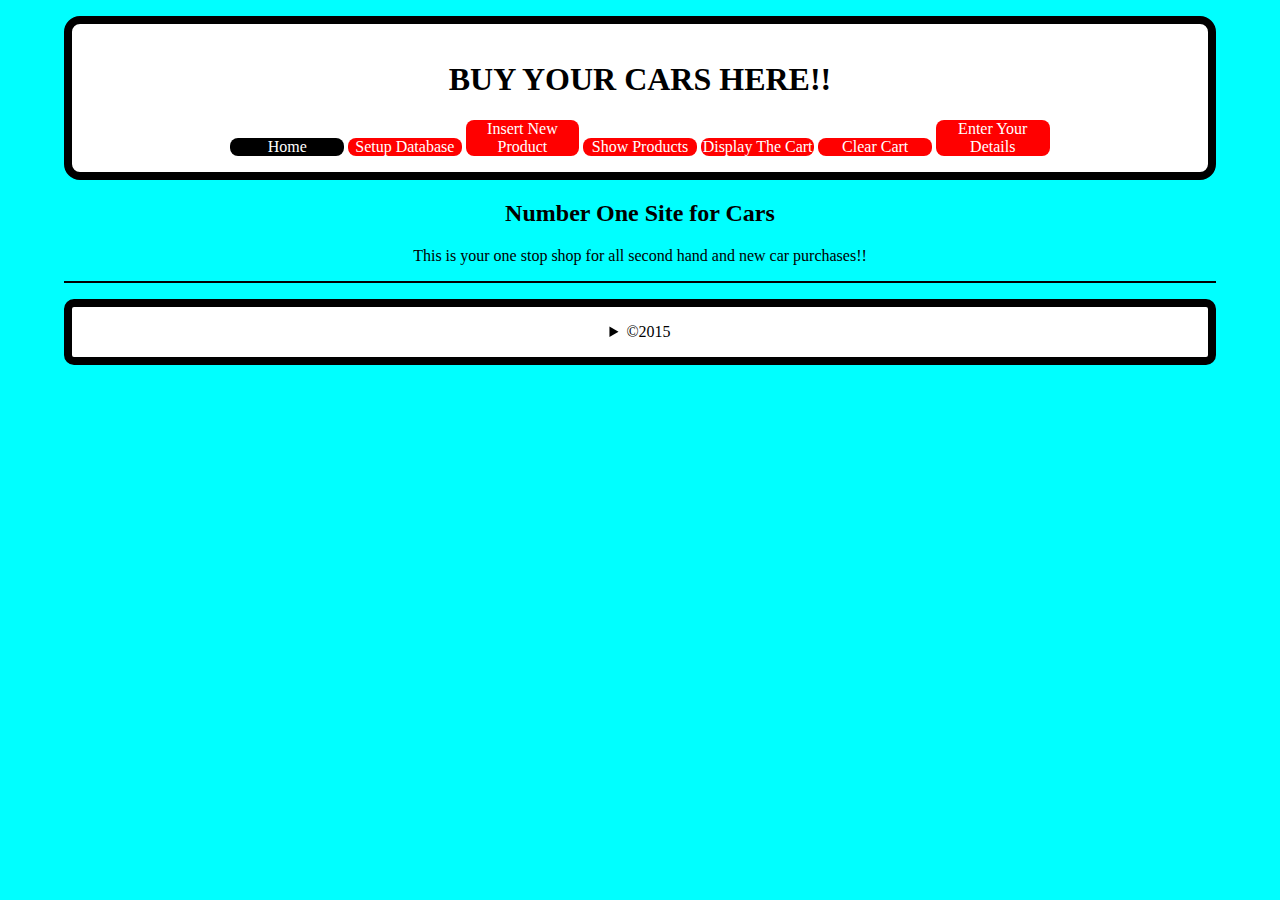
<file: LoJak Website/COMPANY/index.html>
<!DOCTYPE html>
<!-- Online Store  HTML -->
<!-- Author: (sean holland) -->
<html>
	<head>
	    <meta charset = "utf-8">
		<title>OnlineCarStore</title>
		
		<link rel = "stylesheet" type = "text/css" href = "StyleSheet.css">
		
	</head>
	
		<body>
		
			<header>
			
				<h1>BUY YOUR CARS HERE!!</h1>
			
				<nav>
				
					<a id = "current" href="Homepage.html">Home</a>
					<a href="setupDB.php" class="header">Setup Database</a>
					<a href="insert.html">Insert New Product</a>
					<a href="ShowProducts.php" class="header">Show Products</a>
					<a href="displaycart.php">Display The Cart</a>
					<a href="clearTheCart.php" class="header">Clear Cart</a>
					<a href="insertUserDetails.html">Enter Your Details</a>
					
				</nav>

			</header>
				
				<main>
						
						<h2>Number One Site for Cars</h2>
						
						<p>
						
								This is your one stop shop for all second hand and new car purchases!!
						
						</p>
			
				</main>
			
			<hr>
		
				<footer>
					<details>
						<summary>&copy;2015</summary>
						
							<p>
							By Sean Holland. All rights reserved
							</p>
							
							<p>
							All content is copyright protected.
							</p>
							
					</details>
				</footer>
		
		</body>
	
</html>
</file>
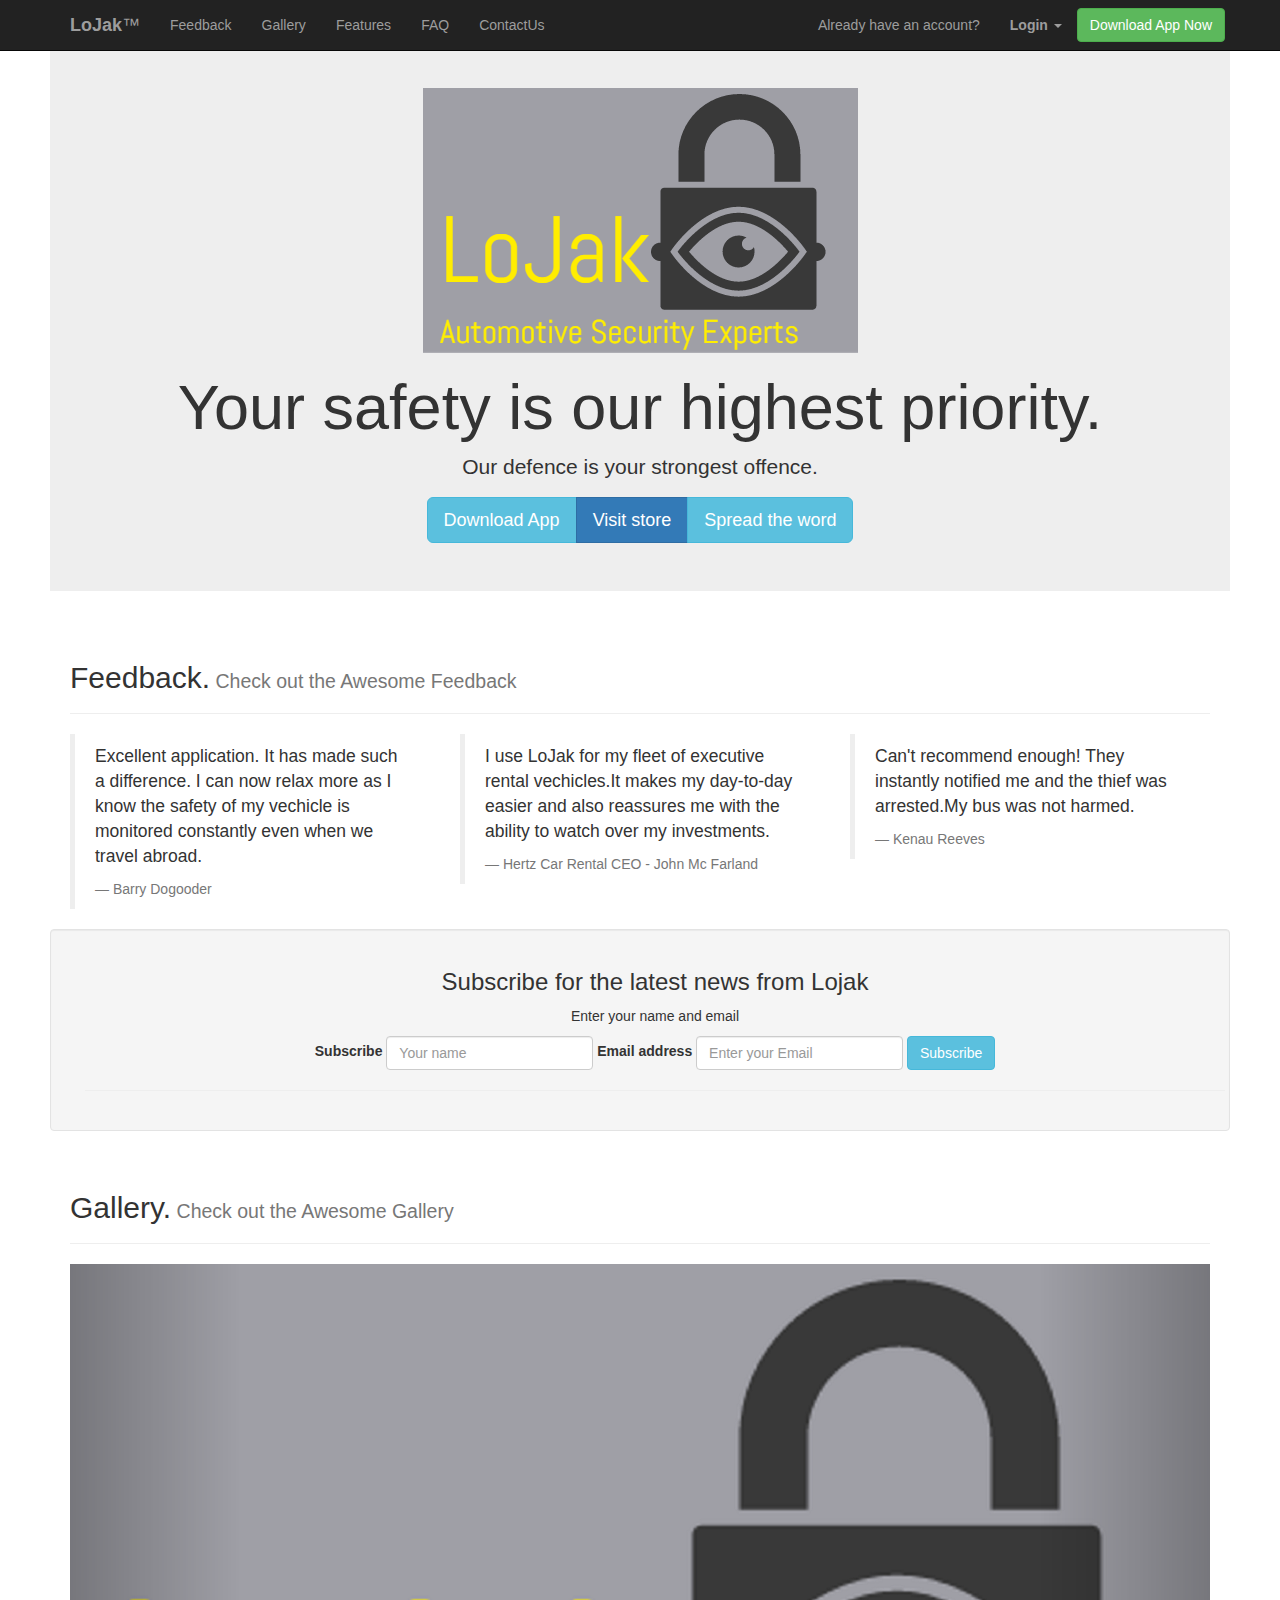
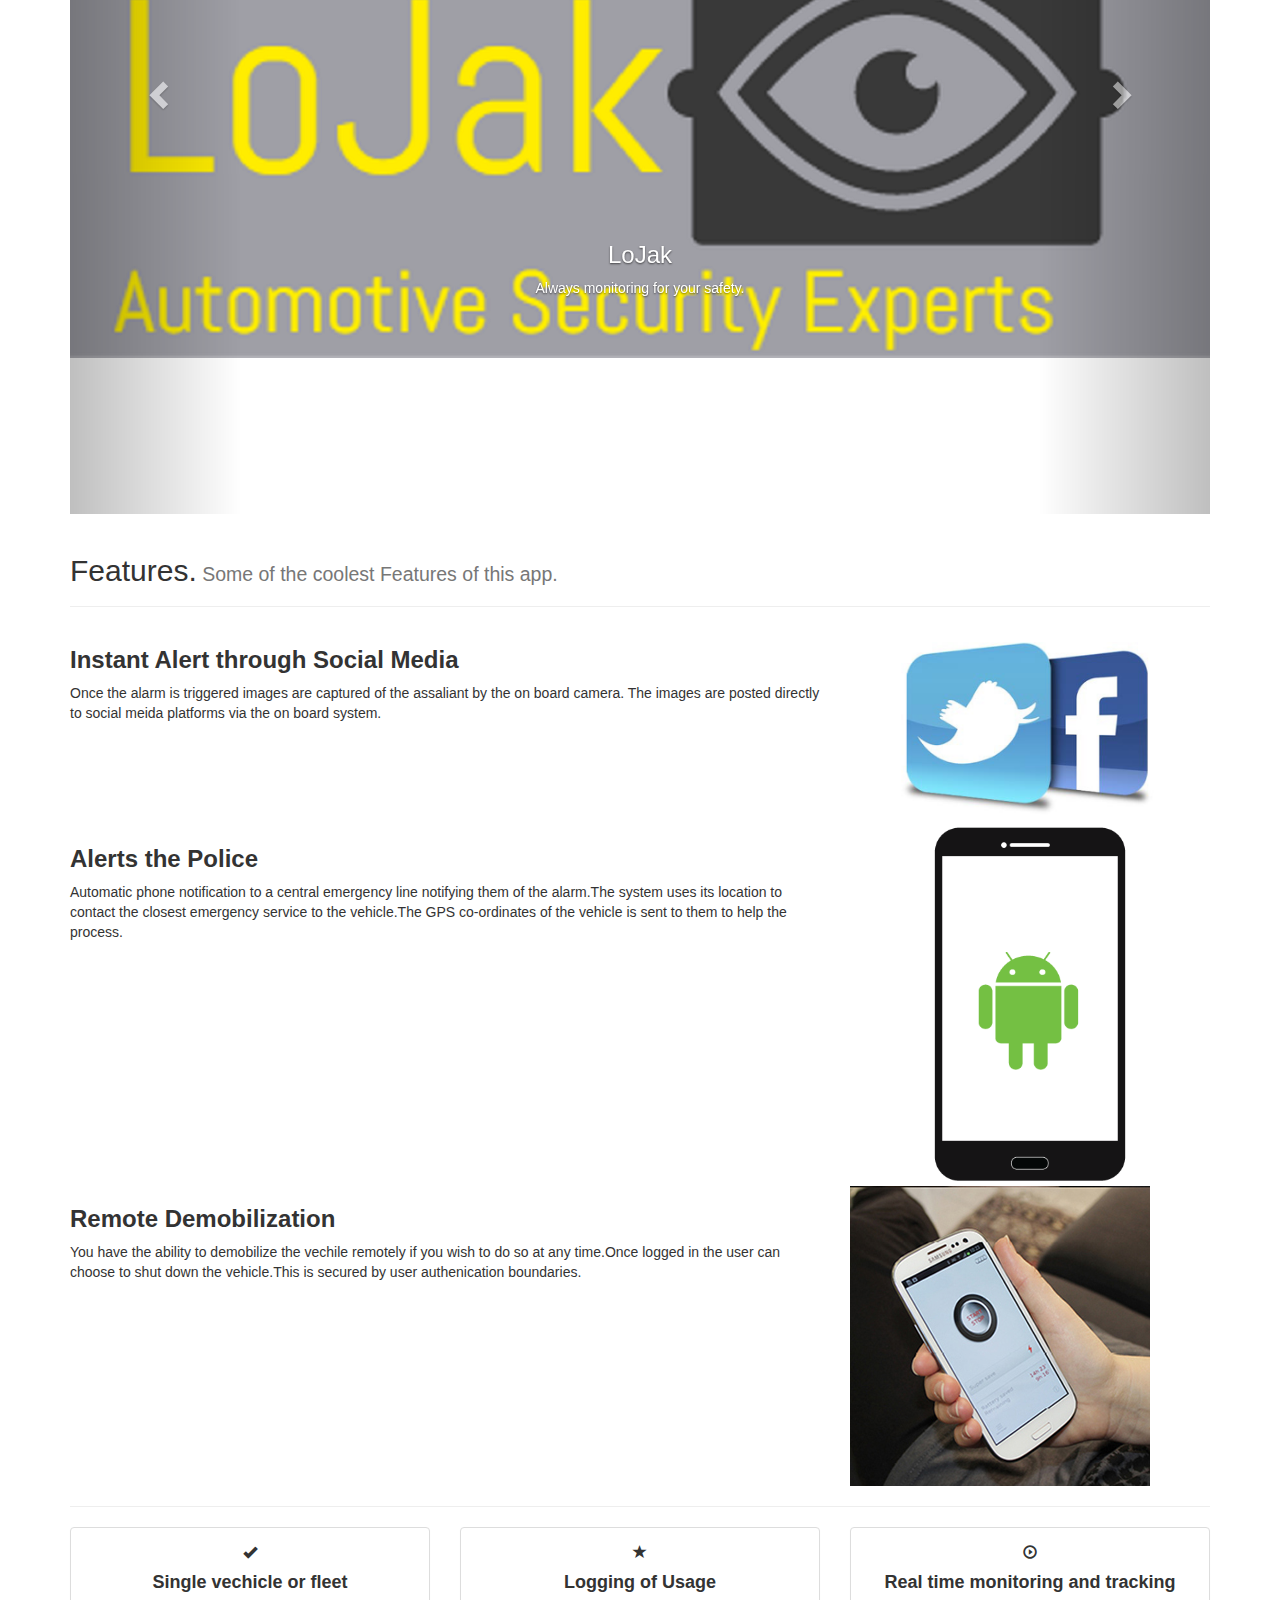
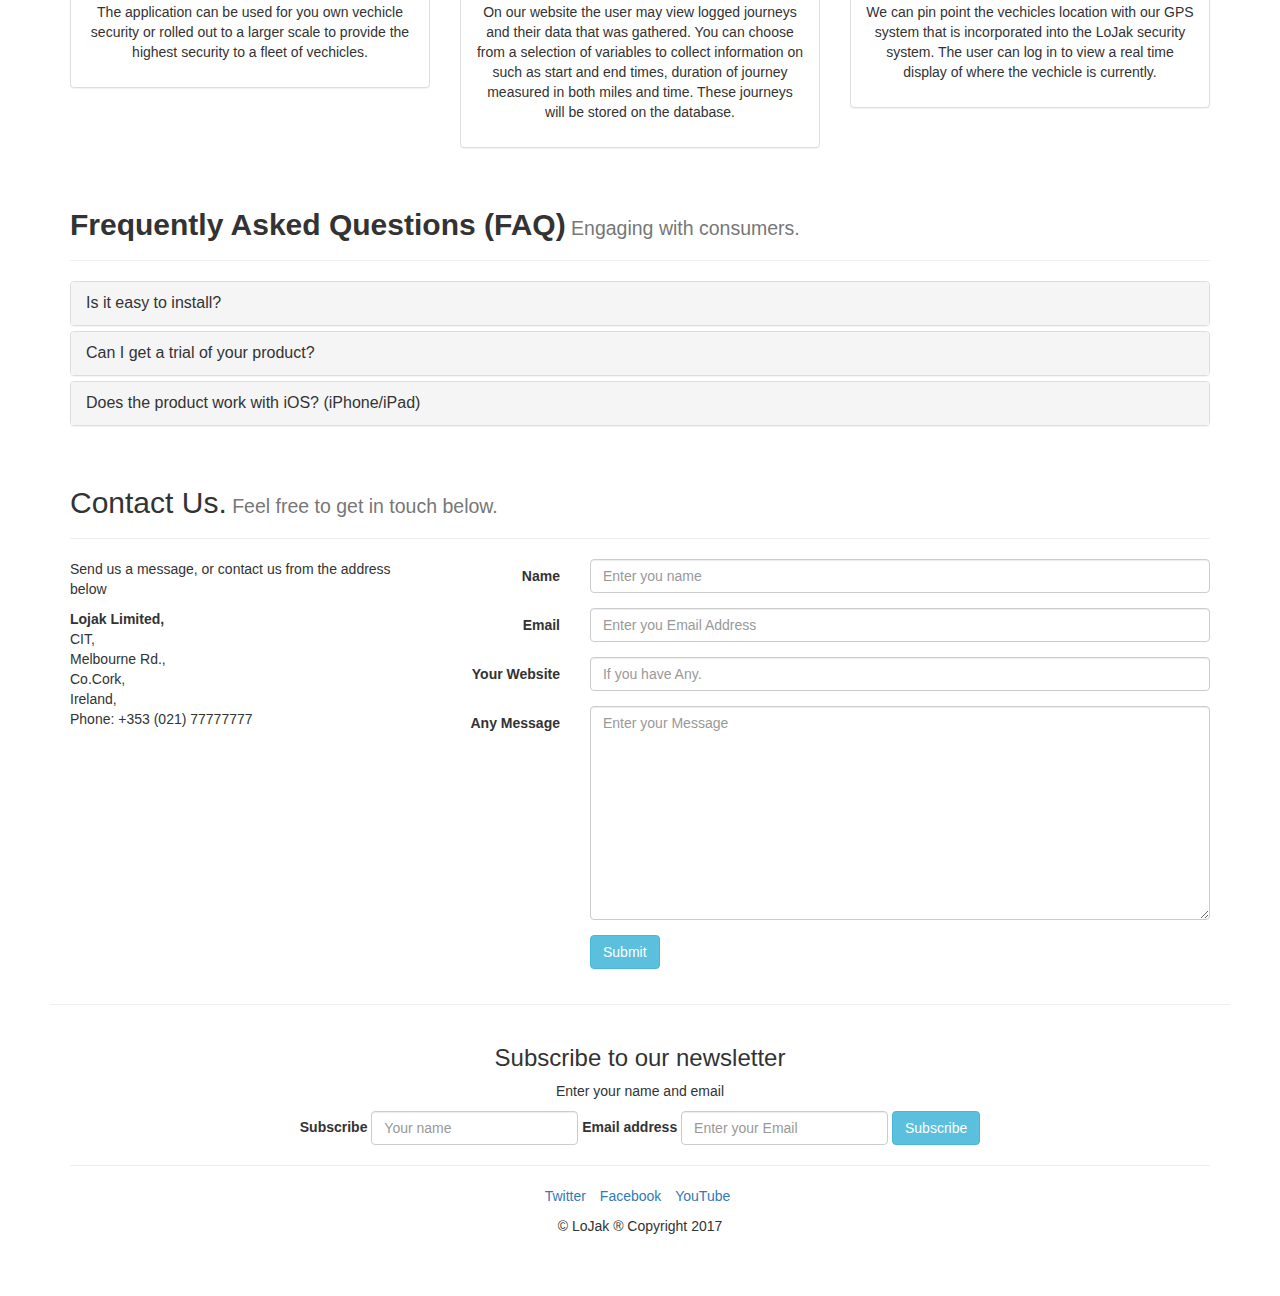
<file: LoJak Website/Lojak Automotive Security.html>
<!DOCTYPE html>
<html lang="en">

<head>
	<meta charset="utf-8">
	<link rel="LoJak icon" href="IconTitleBar.ico" />
	<title>LoJak : Automotive Security Experts </title>
	<meta name="description" content="LoJak">
	
  <link rel="stylesheet" href="https://maxcdn.bootstrapcdn.com/bootstrap/3.3.7/css/bootstrap.min.css">

   <link rel="stylesheet" href="LoJak_stylesheet.css">
	
</head>

	<style>body{
		padding-top: 40px;
	}
	</style>

<body>

	 <body data-spy="scroll" data-target="#my-navbar">

  <!-- Navbar -->
  	<nav class="navbar navbar default navbar-inverse navbar-fixed-top" id="my-navbar">
  		<div class="container">
  			<div class="navbar-header">
  				<button type="button" class="navbar-toggle" data-toggle="collapse" data-target="#navbar-collapse">
  					<span class="icon-bar"></span>
  					<span class="icon-bar"></span>
  					<span class="icon-bar"></span>
  					<span class="icon-bar"></span>
  				</button>

  				<a href="" class="navbar-brand"><b>LoJak</b>&#153;</a>
  			</div><!-- Navbar Header-->
  			<div class="collapse navbar-collapse" id="navbar-collapse">
  				
  			<a href="https://play.google.com/store/apps?hl=en" class="btn btn-success navbar-btn navbar-right">Download App Now</a>
  				<ul class="nav navbar-nav">
  					<li><a href="#feedback">Feedback</a> 
  					<li><a href="#gallery">Gallery</a> 
  					<li><a href="#features">Features</a> 
  					<li><a href="#faq">FAQ</a> 
  					<li><a href="#contact">ContactUs</a> 
  				</ul>
          <ul class="nav navbar-nav navbar-right">
        <li><p class="navbar-text">Already have an account?</p></li>
        <li class="dropdown">
          <a href="#" class="dropdown-toggle" data-toggle="dropdown"><b>Login</b> <span class="caret"></span></a>
      <ul id="login-dp" class="dropdown-menu">
        <li>
           <div class="row">
              <div class="col-md-12">
                Login via
                <div class="social-buttons">
                  <a href="#" class="btn btn-fb"><i class="fa fa-facebook"></i> Facebook</a>
                  <a href="#" class="btn btn-tw"><i class="fa fa-twitter"></i> Twitter</a>
                </div>
                                or
                 <form class="form" role="form" method="post" action="login" accept-charset="UTF-8" id="login-nav">
                    <div class="form-group">
                       <label class="sr-only" for="exampleInputEmail2">Email address</label>
                       <input type="email" class="form-control" id="exampleInputEmail2" placeholder="Email address" required>
                    </div>
                    <div class="form-group">
                       <label class="sr-only" for="exampleInputPassword2">Password</label>
                       <input type="password" class="form-control" id="exampleInputPassword2" placeholder="Password" required>
                                             <div class="help-block text-right"><a href="">Forgot the password ?</a></div>
                    </div>
                    <div class="form-group">
                       <button type="submit" class="btn btn-primary btn-block">Sign in</button>
                    </div>
                    <div class="checkbox">
                       <label>
                       <input type="checkbox"> keep me logged-in
                       </label>
                    </div>

                 </form>
              </div>
              <div class="bottom text-center">
                New here ? <a href="#"><b>Join Us</b></a>
              </div>
           </div>
        </li>
      </ul>
        </li>
      </ul>
    </div>
  			</div>
  		</div><!-- End Container-->
  	</nav><!-- End navbar -->

  	<!-- jumbotron-->

  	<div class="jumbotron">
  		<div class="container text-center">
  			<img src="LoJak-logo -header.png" alt="LoJak logo header">
  			<h1>Your safety is our highest priority.</h1>
  			<p>Our defence is your strongest offence.</p>

  			<div class="btn-group">
  				<a href="https://play.google.com/store/apps?hl=en" class="btn btn-lg btn-info">Download App</a>
  				<a href="https://play.google.com/store/apps?hl=en" class="btn btn-lg btn-primary">Visit store</a>
  				<a href="https://play.google.com/store/apps?hl=en" class="btn btn-lg btn-info">Spread the word</a>
  			</div>
  		</div><!-- End container -->
  	</div><!-- End jumbotron-->

  	<!-- Feedback-->
  	<div class="container">
  		<section>
  			<div class="page-header" id="feedback">
  				<h2>Feedback.<small> Check out the Awesome Feedback</small></h2>
  			</div>

  			<div class="row">
  				<div class="col-md-4">
  					<blockquote>
  						<p>Excellent application. It has made such a difference. I can now relax more as I know the safety of my vechicle is monitored constantly even when we travel abroad.</p>
  						<footer>Barry Dogooder</footer>
  					</blockquote>
  				</div>
  				<div class="col-md-4">
  					<blockquote>
  						<p>I use LoJak for my fleet of executive rental vechicles.It makes my day-to-day easier and also reassures me with the ability to watch over my investments.</p>
  						<footer>Hertz Car Rental CEO - John Mc Farland</footer>
  					</blockquote>
  				</div>
  				<div class="col-md-4">
  					<blockquote>
  						<p>Can't recommend enough! They instantly notified me and the thief was arrested.My bus was not harmed.</p>
  						<footer>Kenau Reeves</footer>
  					</blockquote>
  				</div>
  			</div><!-- End row -->
  		</section>
  	</div><!--End Container-->

<!-- call to action -->
	<section>
		<div class="well">
			<div class="container text-center">
				<h3>Subscribe for the latest news from Lojak</h3>
				<p>Enter your name and email</p>

				<form action="" class="form-inline">
					<div class="form-group">
						<label for="subscription">Subscribe</label>
						<input type="text" class="form-control" id="subscription" placeholder="Your name">
					</div>
					<div class="form-group">
						<label for="email">Email address</label>
						<input type="text" class="form-control" id="email" placeholder="Enter your Email">
					</div>
					<button type="submit" class="btn btn-info">Subscribe</button>
					<hr>
				</form>


			</div><!-- end Container-->

		</div><!-- end well-->
	</section><!-- Call to action -->

<!-- Gallery -->
	<div class="container">
		<section>
			<div class="page-header" id="gallery">
  				<h2>Gallery.<small> Check out the Awesome Gallery</small></h2>
  			</div>

  			<div class="carousel slide" id="screenshot-carousel" data-ride="carousel" style=" width: auto; height: 850px; !important;">
  				<ol class="carousel-indicators">
  					<li data-target="#screenshot-carousel" data-slide-to="0" class="active"></li>
  					<li data-target="#screenshot-carousel" data-slide-to="1"></li>
  					<li data-target="#screenshot-carousel" data-slide-to="2"></li>
  					<li data-target="#screenshot-carousel" data-slide-to="3"></li>
  				</ol>
  				<div class="carousel-inner">
  					<div class="item active">
  						<img class="carouselImage" src="LoJak-logo-rescaled.png" alt="LoJak logo">
  						<div class="carousel-caption">
  							<h3>LoJak</h3>
  							<p>Always monitoring for your safety.</p>
  						</div>
  					</div>
  					<div class="item">
  						<img class="carouselImage" src="automotive-tech-rescale.png" alt="Hi-Tech automotive security">
  						<div class="carousel-caption">
  							<h3>Automotive security experts</h3>
  							<p>Cutting edge automotive security defence.</p>
  						</div>
  					</div>
  					<div class="item">
  						<img class="carouselImage" src="thief.png" alt="Protection against theft">
  						<div class="carousel-caption">
  							<h3>Protection Against Theft</h3>
  							<p>24 Hour Monitoring</p>
  						</div>
  					</div>
  					<div class="item">
  						<img class="carouselImage" src="bulbs.jpg" alt="Alerts Emergency Operator">
  						<div class="carousel-caption">
  							<h3>Alerts Emergency Service</h3>
  							<p>Alerts emergency servies to the location as soon as the alarm is triggered.</p>
  						</div>
  					</div>

  				</div><!-- End Carousel inner -->
  				<a href="#screenshot-carousel" class="left carousel-control" data-slide="prev">
  					<span class="glyphicon glyphicon-chevron-left"></span>
  				</a>
  				<a href="#screenshot-carousel" class="right carousel-control" data-slide="next">
  					<span class="glyphicon glyphicon-chevron-right"></span>
  				</a>
  			</div><!-- End Carousel -->

		</section>
	</div>

<!-- features -->
	<div class="container">
		<section>
			<div class="page-header" id="features">
  				<h2>Features.<small> Some of the coolest Features of this app.</small></h2>
  			</div><!-- End Page Header -->

  			<div class="row">
  				<div class="col-sm-8">
  					<h3><b>Instant Alert through Social Media</b></h3>
  					<p>Once the alarm is triggered images are captured of the assaliant by the on board camera. The images are posted directly to social meida platforms via the on board system.</p>
  				</div>
  				<div class="col-sm-4">
  					<img src="social.png" class="img-responsive" alt="Social Media Image">
  				</div>
  			</div><!-- End row -->
  			<div class="row">
  				<div class="col-sm-8">
  					<h3><b>Alerts the Police</b></h3>
  					<p>Automatic phone notification to a central emergency line notifying them of the alarm.The system uses its location to contact the closest emergency service to the vehicle.The GPS co-ordinates of the vehicle is sent to them to help the process. </p>
  				</div>
  				<div class="col-sm-4">
  					<img src="android-phone.png" class="img-responsive" alt="Android Phone">
  				</div>
  			</div>
  			<div class="row">
  				<div class="col-sm-8">
  					<h3><b>Remote Demobilization</b></h3>
  					<p>You have the ability to demobilize the vechile remotely if you wish to do so at any time.Once logged in the user can choose to shut down the vehicle.This is secured by user authenication boundaries.</p>
  				</div>
  				<div class="col-sm-4">
  					<img src="stop-car.jpg" class="img-responsive" alt="Remote Shutdown Of Vechicle">
  				</div>
  			</div>

  			<hr>

  			<div class="row">
  				<div class="col-sm-4">
  					<div class="panel panel-default text-center">
  						<div class="panel-body">
  							<span class="glyphicon glyphicon-ok"></span>
  							<h4><b>Single vechicle or fleet</b></h4>
  							<p>The application can be used for you own vechicle security or rolled out to a larger scale to provide the highest security to a fleet of vechicles.</p>
  						</div>
  					</div>
  				</div>

  				<div class="col-sm-4">
  					<div class="panel panel-default text-center">
  						<div class="panel-body">
  							<span class="glyphicon glyphicon-star"></span>
  							<h4><b>Logging of Usage</b></h4>
  							<p>On our website the user may view logged journeys and their data that was gathered. You can choose from a selection of variables to collect information on such as start and end times, duration of journey measured in both miles and time. These journeys will be stored on the database. </p>
  						</div>
  					</div>
  				</div>

  				<div class="col-sm-4">
  					<div class="panel panel-default text-center">
  						<div class="panel-body">
  							<span class="glyphicon glyphicon-play-circle"></span>
  							<h4><b>Real time monitoring and tracking</b></h4>
  							<p>We can pin point the vechicles location with our GPS system that is incorporated into the LoJak security system. The user can log in to view a real time display of where the vechicle is currently.</p>
  						</div>
  					</div>
  				</div>
  			</div><!-- end row -->

		</section>
	</div><!-- End Container -->

<!-- Faq -->

    <div class="container">
      <section>
        <div class="page-header" id="faq">
          <h2><b>Frequently Asked Questions (FAQ)</b><small> Engaging with consumers.</small></h2>
        </div><!-- End Page Header -->

        <div class="panel-group" id="accordion">
          <div class="panel panel-default">
            <div class="panel-heading">
              <div class="panel-title">
                <a href="#collapse-1" data-toggle="collapse" data-parent="#accordion">
                  Is it easy to install?
                </a>
              </div><!-- End panel title -->
              <div id="collapse-1" class="panel-collapse collapse">
                <div class="panel-body">
                  Yes! We have both litature and videos to help walk you through step by step to make the installation as easy as possible. We also have a support line for any questions.
                </div>
              </div><!-- End Panel collapse -->
            </div>
          </div>

          <div class="panel panel-default">
            <div class="panel-heading">
              <div class="panel-title">
                <a href="#collapse-2" data-toggle="collapse" data-parent="#accordion">
                  Can I get a trial of your product?
                </a>
              </div><!-- End panel title -->
              <div id="collapse-2" class="panel-collapse collapse">
                <div class="panel-body">
                  Yes! We offer a 30 day trial of the product with a no uqestions asked return policy if you are unsatisfied nad wish to return the product.
                </div>
              </div><!-- End Panel collapse -->
            </div>
          </div>

          <div class="panel panel-default">
            <div class="panel-heading">
              <div class="panel-title">
                <a href="#collapse-3" data-toggle="collapse" data-parent="#accordion">
                 Does the product work with iOS? (iPhone/iPad)
                </a>
              </div><!-- End panel title -->
              <div id="collapse-3" class="panel-collapse collapse">
                <div class="panel-body">
                  No. At the moment our product is only on the Android platform. We will be branching out to iOS in the near future. Please feel free to sign up to our newsletter to be notified as soon as this happens.
                </div>
              </div><!-- End Panel collapse -->
            </div>
          </div>
        </div><!-- End panel group -->

      </section>
    </div><!-- End container -->


<!-- Contact -->

  <div class="container">
    <section>
      <div class="page-header" id="contact">
          <h2>Contact Us.<small> Feel free to get in touch below.</small></h2>
        </div><!-- End Page Header -->

        <div class="row">
          <div class="col-lg-4">
            <p>Send us a message, or contact us from the address below</p>


            <address>
              <strong>Lojak Limited,</strong></br>
              CIT,</br>
              Melbourne Rd.,</br>
              Co.Cork,</br>
              Ireland,</br>
              Phone: +353 (021) 77777777
            </address>
          </div>
          
          <div class="col-lg-8">
            <form action="" class="form-horizontal">
              <div class="form-group">
                <label for="user-name" class="col-lg-2 control-label">Name</label>
                <div class="col-lg-10">
                  <input type="text" class="form-control" id="user-name" placeholder="Enter you name">
                </div>
              </div><!-- End form group -->

              <div class="form-group">
                <label for="user-email" class="col-lg-2 control-label">Email</label>
                <div class="col-lg-10">
                  <input type="text" class="form-control" id="user-email" placeholder="Enter you Email Address">
                </div>
              </div><!-- End form group -->

              <div class="form-group">
                <label for="user-url" class="col-lg-2 control-label">Your Website</label>
                <div class="col-lg-10">
                  <input type="text" class="form-control" id="user-email" placeholder="If you have Any.">
                </div>
              </div><!-- End form group -->

              <div class="form-group">
                <label for="user-message" class="col-lg-2 control-label">Any Message</label>
                <div class="col-lg-10">
                  <textarea name="user-message" id="user-message" class="form-control" 
                  cols="20" rows="10" placeholder="Enter your Message"></textarea>
                </div>
              </div><!-- End form group -->

              <div class="form-group">
                <div class="col-lg-10 col-lg-offset-2">
                  <button type="submit" class="btn btn-info">Submit</button>
                </div>
              </div>

             

            </form>
          </div>
        </div><!-- End the row -->

    </section>
  </div>

 

<!-- Footer -->

    <footer>
      <hr>
        <div class="container text-center">
        <h3>Subscribe to our newsletter</h3>
        <p>Enter your name and email</p>

        <form action="" class="form-inline">
          <div class="form-group">
            <label for="subscription">Subscribe</label>
            <input type="text" class="form-control" id="subscription" placeholder="Your name">
          </div>
          <div class="form-group">
            <label for="email">Email address</label>
            <input type="text" class="form-control" id="email" placeholder="Enter your Email">
          </div>
          <button type="submit" class="btn btn-info">Subscribe</button>
          
        </form>

        <hr>
        <ul class="list-inline">
          <li><a href="http://www.twitter.com/">Twitter</a></li>
          <li><a href="http://www.facebook.com/">Facebook</a></li>
          <li><a href="http://www.youtube.com/">YouTube</a></li>
        </ul>

        <p>&copy; LoJak &#174;  Copyright  2017</p>

      </div><!-- end Container-->
      

    </footer>
	<script src= "http://code.jquery.com/jquery-3.1.1.min.js"></script>
	<!-- Latest compiled and minified JavaScript -->
<script src="https://maxcdn.bootstrapcdn.com/bootstrap/3.3.7/js/bootstrap.min.js"></script>

  
</body>	
</html>
</file>
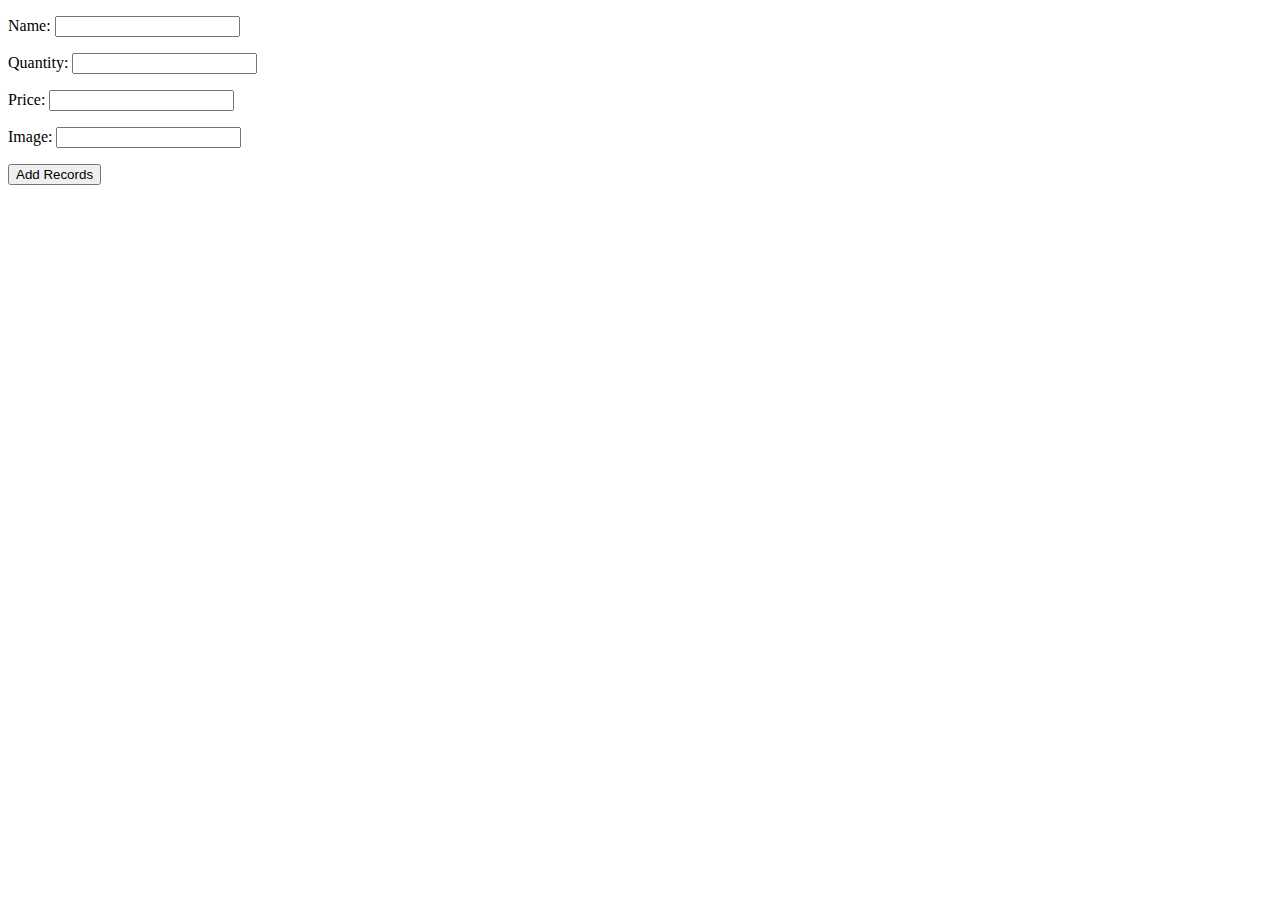
<file: LoJak Website/COMPANY/insert.html>
<!DOCTYPE html>
<html lang="en">
<head>
<meta charset="UTF-8">
<title>Add Records Form</title>
</head>
<body>
<form action="insert.php" method="post">
	<p>
		<label for="Name">Name:</label>
		<input type="text" name="name" id="Name">
	</p>
	<p>
		<label for="Quantity">Quantity:</label>
		<input type="text" name="quantity" id="Quantity">
	</p>
	<p>
		<label for="Price">Price:</label>
		<input type="text" name="price" id="Price">
	</p>
	<p>
		<label for="Image">Image:</label>
		<input type="text" name="image" id="Image">
	</p>
	
	<input type="submit" value="Add Records">
</form>
</body>
</html>
</file>
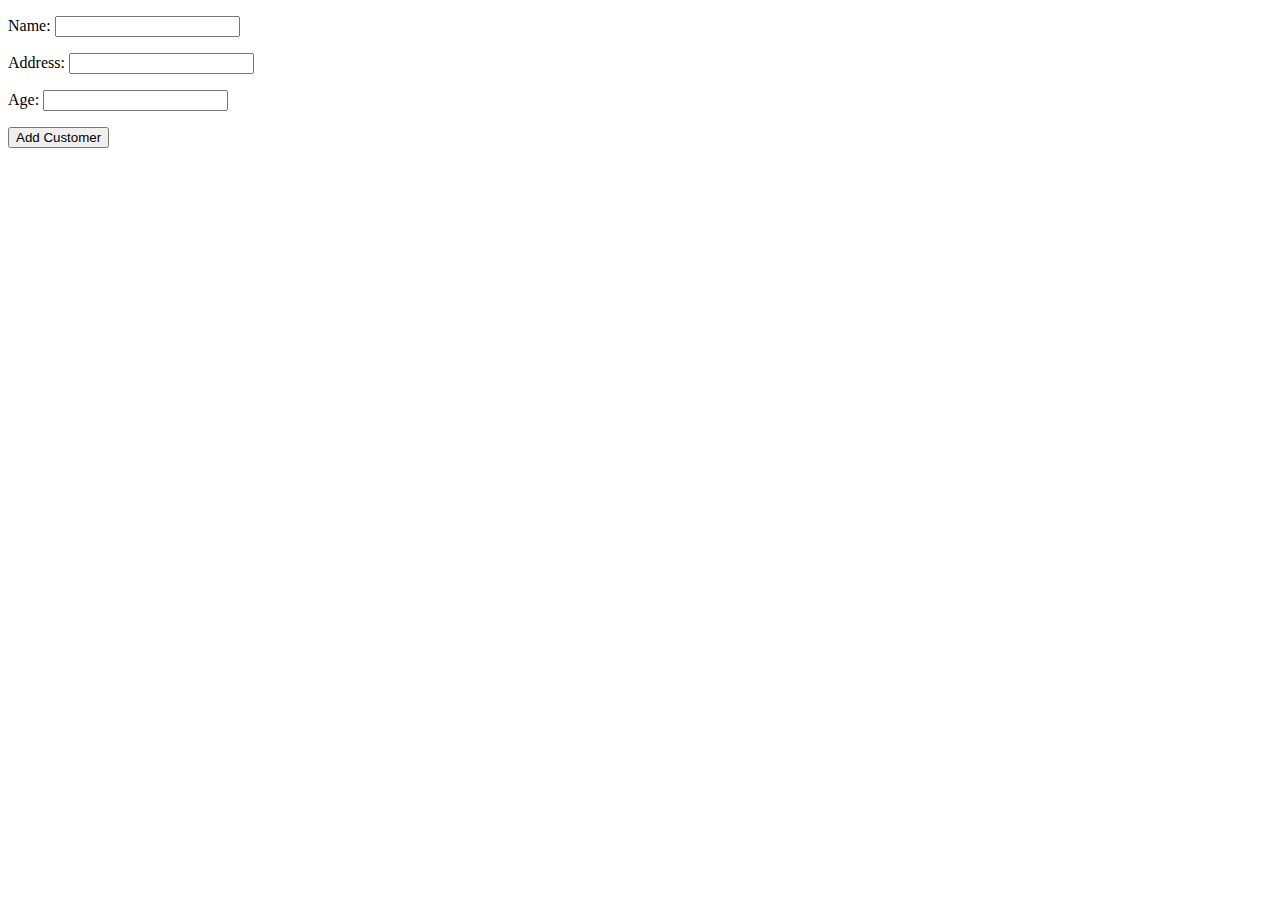
<file: LoJak Website/COMPANY/insertUserDetails.html>
<!DOCTYPE html>
<html lang="en">
<head>
<meta charset="UTF-8">
<title>Add Records Form</title>
</head>
<body>
<form action="insertUserDetails.php" method="post">
	<p>
		<label for="Name">Name:</label>
		<input type="text" name="name" id="Name">
	</p>
	<p>
		<label for="Address">Address:</label>
		<input type="text" name="address" id="Address">
	</p>
	<p>
		<label for="Age">Age:</label>
		<input type="text" name="age" id="Age">
	</p>
	
	<input type="submit" value="Add Customer">
</form>
</body>
</html>
</file>
<file: LoJak Website/COMPANY/StyleSheet.css>
body{width:90%; margin:auto; background-color: rgb(0, 255, 255); text-align:center;}
header{background-color:white; border:solid 0.5em black; border-radius: 1em; text-align:center; padding-top:1em; padding-bottom:1em; margin-top:1em; margin-bottom:1em;}
footer{background-color:white; border-radius: 10px; border:solid 8px black; padding-top:1em; padding-bottom:1em; margin-top:1em; margin-bottom:1em;}
header nav a{width:10%; text-align:center; text-decoration:none; background-color:red; color: white; border-radius: 0.5em; display:inline-block;}
header nav a:hover{background-color: rgba(2, 200, 0, 0.9);}
header nav a:active{background-color: rgba(12, 8, 248, 0.9);}
li{text-align:center;  margin:auto; width:30em; font-family:cursive,system,sans-serif;}
table{text-align:center; border:solid 0.5em black;  margin:auto; border-collapse:collapse; table-layout:fixed; width:10em; border-spacing:1em; font-family:cursive,system,sans-serif; padding-top:1em; padding-bottom:1em;padding-left:1em; padding-right:1em;}
caption{caption-side:bottom; font-family:cursive,system,sans-serif; font-size:3em; background-color: rgba(215, 255, 80, 0.9);}
tr th{background-color: rgba(215, 44, 255, 0.9); font-family:"snap itc",system,sans-serif; border:solid 1px black;}
thead th{background-color: rgba(215, 44, 0, 0.9); font-family:"snap itc",system,sans-serif; border:solid 1px black;}
td{background-color: rgba(215, 40, 40, 0.9); font-family:"snap itc",system,sans-serif; border:solid 1px black;}
hr{border:solid 0.1em black;}
#current{background-color: black;}
</file>
<file: LoJak Website/LoJak_stylesheet.css>
body{
    background:url('https://s-media-cache-ak0.pinimg.com/originals/80/9c/45/809c4506db256f297ee28399643cc655.jpg');
    padding:50px;
}

#login-dp{
    min-width: 250px;
    padding: 14px 14px 0;
    overflow:hidden;
    background-color:rgba(255,255,255,.8);
}
#login-dp .help-block{
    font-size:12px    
}
#login-dp .bottom{
    background-color:rgba(255,255,255,.8);
    border-top:1px solid #ddd;
    clear:both;
    padding:14px;
}
#login-dp .social-buttons{
    margin:12px 0    
}
#login-dp .social-buttons a{
    width: 49%;
}
#login-dp .form-group {
    margin-bottom: 10px;
}

.btn-fb{
    color: #fff;
    background-color:#3b5998;
}
.btn-fb:hover{
    color: #fff;
    background-color:#496ebc 
}
.btn-tw{
    color: #fff;
    background-color:#55acee;
}
.btn-tw:hover{
    color: #fff;
    background-color:#59b5fa;
}
@media(max-width:768px){
    #login-dp{
        background-color: inherit;
        color: #fff;
    }
    #login-dp .bottom{
        background-color: inherit;
        border-top:0 none;
    }
}
</file>
